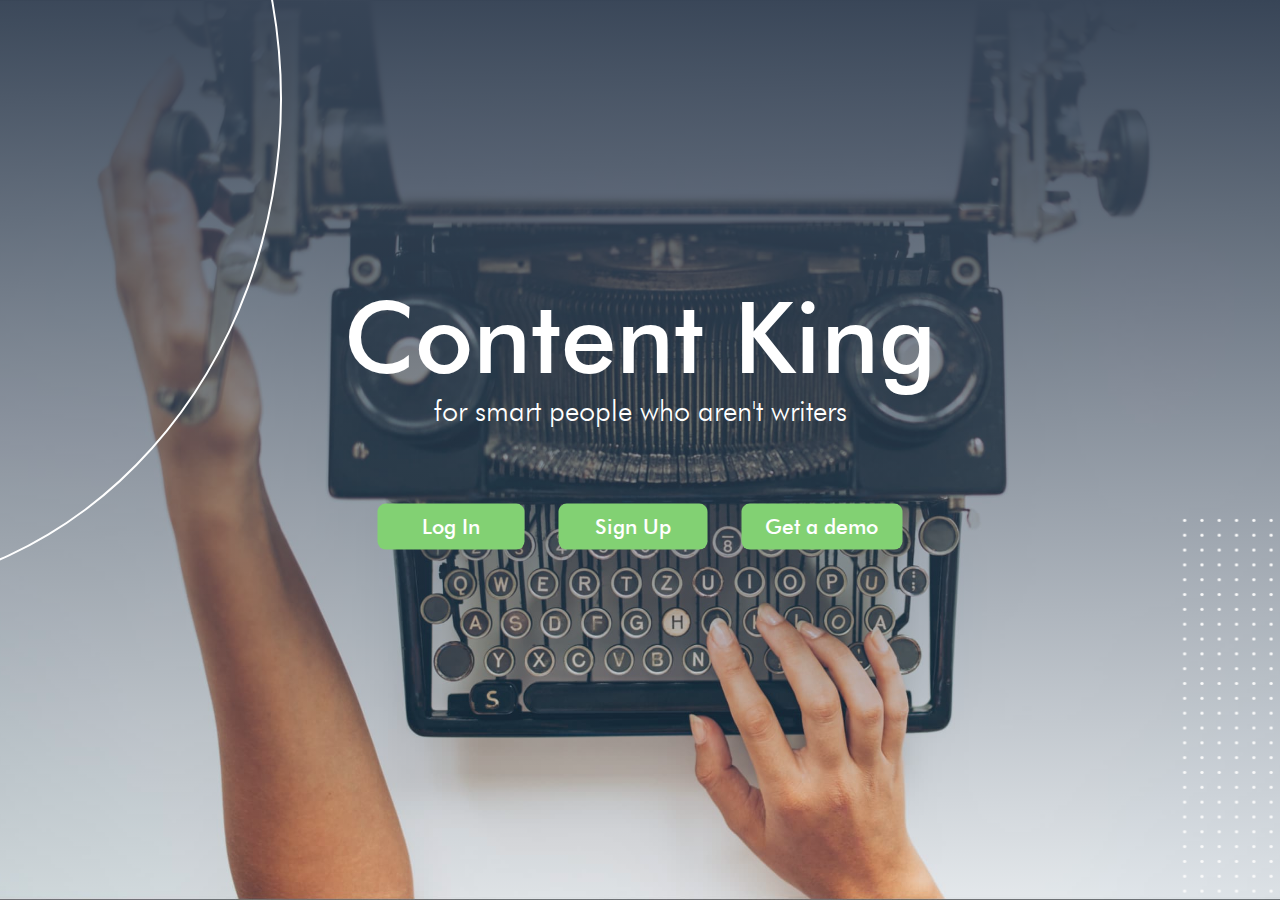
<file: index.html>
<!DOCTYPE html>
<html class="html">
<head>
  <title>Landing</title>
  <meta name="keywords" content="Project_2">
  <meta name="description" content="Project_2">
  <meta name="author" content="Project_2">
  <meta charset="utf-8">
  <meta name="viewport" content="width=device-width,initial-scale=1.0">
  <link rel="stylesheet" type="text/css" href="./assets/css/style.css">
  <link rel="stylesheet" type="text/css" href="./assets/css/query.css">
  <link href="https://fonts.googleapis.com/css?family=Montserrat:400,500,600&display=swap" rel="stylesheet">
</head>

<body>
  <header class="landing-header">
    <div class="landing-dots"></div>
    <div class="landing-circule"></div>
    <div class="landing-header-box">
      <h1 class="landing-heading-h1">
        <span class="heading-main">Content King</span>
        <span class="heading-sub">for smart people who aren't writers</span>
      </h1>
      <div class="landing-nav-box">
        <a href='login.html' class="btn btn-left">Log In</a>
        <a href='signup.html' class="btn btn-mid">Sign Up</a>
        <a href='#' class="btn btn-right">Get a demo</a>
      </div>
    </div>
  </header>
  
  <!-- <script src="./assets/js/app.js"></script> -->
</body>
</html>
</file>
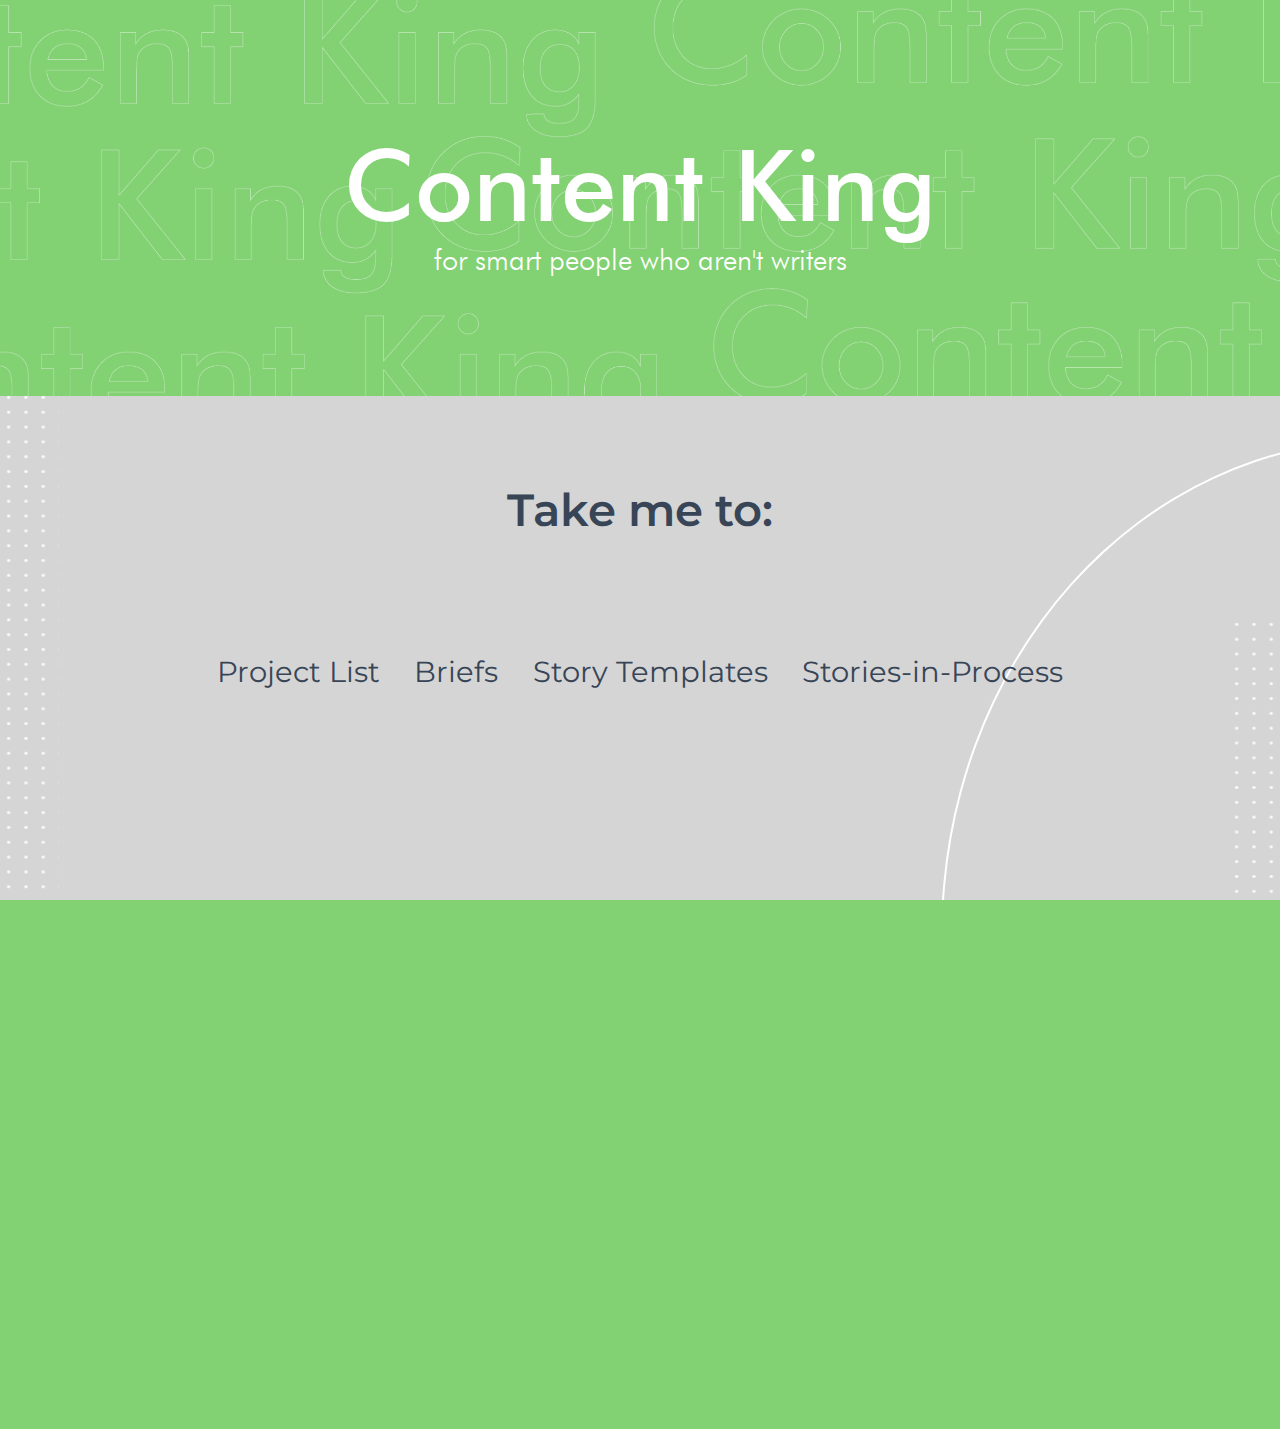
<file: content.html>
<!DOCTYPE html>
<html class="html">
<head>
  <title>Content</title>
  <meta name="keywords" content="Project_2">
  <meta name="description" content="Project_2">
  <meta name="author" content="Project_2">
  <meta charset="utf-8">
  <meta name="viewport" content="width=device-width,initial-scale=1.0">
  <link rel="stylesheet" type="text/css" href="./assets/css/style.css">
  <link rel="stylesheet" type="text/css" href="./assets/css/query.css">
  <link href="https://fonts.googleapis.com/css?family=Montserrat:400,500,600&display=swap" rel="stylesheet">
</head>

<body class="content-overlay">
  <header class="content-header">
    <h1 class="content-heading-h1">
        <span class="heading-main">Content King</span>
        <span class="heading-sub">for smart people who aren't writers</span>
    </h1>
  </header>

  <main>
    <div class="content-links">
        <div class="content-circule"></div>
        <div class="content-dots-right"></div>
        <div class="content-dots-left"></div>
        <h2 class="content-heading-h2">Take me to:</h2>  
            <ul class="content-order">
                <li><a href="#">Project List</a></li>
                <li><a href="form.html">Briefs</a></li>
                <li><a href="#">Story Templates</a></li>
                <li><a href="#">Stories-in-Process</a></li>
            </ul>
      </div>
  </main>
  <!-- <script src="./assets/js/app.js"></script> -->
</body>
</html>
</file>
<file: assets/css/style.css>
/* ----------------------------------------------- */
/* BASIC SETUP */
/* ----------------------------------------------- */

*,
*::after,
*::before {
  margin    : 0;
  padding   : 0;
  box-sizing: inherit;
}

@font-face {
  font-family: 'Futura Lt BT';
  src        : url('../../fonts/FuturaBT-Light.eot');
  src        : url('../../fonts/FuturaBT-Light.eot?#iefix') format('embedded-opentype'),
    url('../../fonts/FuturaBT-Light.woff2') format('woff2'),
    url('../../fonts/FuturaBT-Light.woff') format('woff'),
    url('../../fonts/FuturaBT-Light.ttf') format('truetype'),
    url('../../fonts/FuturaBT-Light.svg#FuturaBT-Light') format('svg');
  font-weight: 300;
  font-style : normal;
}

@font-face {
  font-family: 'Futura Md BT';
  src        : url('../../fonts/FuturaBT-Medium.eot');
  src        : url('../../fonts/FuturaBT-Medium.eot?#iefix') format('embedded-opentype'),
    url('../../fonts/FuturaBT-Medium.woff2') format('woff2'),
    url('../../fonts/FuturaBT-Medium.woff') format('woff'),
    url('../../fonts/FuturaBT-Medium.ttf') format('truetype'),
    url('../../fonts/FuturaBT-Medium.svg#FuturaBT-Medium') format('svg');
  font-weight: 500;
  font-style : normal;
}

html {
  font-size   : 62.5%;
  overflow-x  : hidden;
}

body {
  font-family: 'Montserrat', sans-serif;
  font-weight: 400;
  box-sizing : border-box;
  color      : white;
  line-height: 1.7;
}

/* ----------------------------------------------- */
/* LANDING PAGE */
/* ----------------------------------------------- */

.landing-header {
  background-image   : linear-gradient(181deg, #384557 0%, #242C3700 100%), url('../img/Canva\ -\ Let\'s\ write\ a\ story@2x.jpg');
  background-position: center;
  background-size    : cover;
  background-repeat  : no-repeat;
  height             : 100vh;
  position           : relative;
}

.landing-dots,
.content-dots-right,
.content-dots-left {
  background-image: radial-gradient(#FAFAFA 9%, transparent 18%);
  position        : absolute;
  background-size : 2.1rem 1.8rem;
}

.content-dots-left {
  bottom: 0;
  left  : 0;
  height: 56.7vh;
  width : 7.1rem;
}

.content-dots-right {
  bottom: 0;
  right : 0;
  height: 31.5vh;
  width : 6.3rem;
}

.landing-dots {
  bottom: 0;
  right : 0;
  height: 43vh;
  width : 12.6rem;
}

.landing-circule {
  border       : 2px solid white;
  border-radius: 50%;
  position     : absolute;
  top          : -44vh;
  left         : -47vw;
  width        : 69vw;
  height       : 110vh;
}

.landing-header-box {
  position         : absolute;
  top              : 46.5%;
  left             : 50%;
  -webkit-transform: translate(-50%, -50%);
  transform        : translate(-50%, -50%);
  white-space      : nowrap;
  text-align       : center;
}

.landing-heading-h1 {
  margin-bottom: 8.3rem;
}

.heading-main {
  display    : block;
  font-family: 'Futura Md BT';
  font-weight: 500;
  font-size  : 12rem;
  line-height: 1;
}

.heading-sub {
  display    : block;
  font-family: 'Futura Lt BT';
  font-weight: 300;
  font-size  : 3.5rem;
}

.landing-nav-box {
  display         : -webkit-box;
  display         : flex;
  -webkit-box-pack: space-evenly;
  justify-content : space-evenly;
}

.btn,
.btn:link,
.btn:visited {
  background     : #82D173;
  font-size      : 2.5rem;
  border-radius  : 1rem;
  font-family    : 'Futura Md BT';
  font-weight    : 500;
  color          : white;
  border         : none;
  cursor         : pointer;
  text-decoration: none;
  line-height    : 1.3;
}

.btn:hover {
  color: #33522D
}

.btn:active {
  outline: none
}

.btn-left {
  padding: 1.2rem 5.4rem
}

.btn-mid {
  padding: 1.2rem 4.4rem
}

.btn-right {
  padding: 1.2rem 2.9rem
}


/* ----------------------------------------------- */
/* CONTENT KING PAGE */
/* ----------------------------------------------- */

.content-header {
  background-image   : url('../img/king@2x\ \(2\).png');
  background-position: center;
  background-size    : cover;
  background-repeat  : no-repeat;
  height             : 44vh;
  position           : relative;
}

.content-circule {
  position     : absolute;
  border-radius: 50%;
  top          : 48.8vh;
  left         : 73.5vw;
  width        : 69vw;
  height       : 110vh;
  border       : 2px solid #FFFFFF;
}

.content-overlay {
  background: #82D173;
  z-index   : 30;
  position  : relative;
  overflow  : hidden;
}

.content-heading-h1 {
  position         : absolute;
  top              : 53%;
  left             : 50%;
  -webkit-transform: translate(-50%, -50%);
  transform        : translate(-50%, -50%);
  white-space      : nowrap;
  text-align       : center;
}

.content-links {
  background-color: #D5D5D5;
  height          : 56vh;
  text-align      : center;
}

.content-heading-h2 {
  font-size     : 5.5rem;
  color         : #384557;
  padding-top   : 8.3vh;
  padding-bottom: 11vh;
  font-weight   : 600;
}

.content-order {
  display         : -webkit-box;
  display         : flex;
  -webkit-box-pack: center;
  justify-content : center;
  flex-wrap       : wrap;
  font-size       : 3.5rem;
  list-style      : none;
  position        : relative;
  z-index         : 20;
  width           : 90%;
  margin          : 0 auto;
}

.content-order li:not(:last-child) {
  margin-right: 4.2rem
}

.content-order li a:link,
.content-order li a:visited {
  text-decoration   : none;
  color             : #384557;
  -webkit-transition: all 0.2s;
  transition        : all 0.2s;
}

.content-order li a:hover,
.content-order li a:active {
  border-bottom: 2px solid #6ED069;
  color        : #6ED069;
}
 
/* ----------------------------------------------- */
/* LOGIN PAGE */
/* ----------------------------------------------- */

.login-wrapper {
  display: flex;
}
.login-main-background {
  background: url("../img/Login/63.jpg") no-repeat;
  height: 100vh;
  width: 57%;
  z-index: 0;
  position: relative;
  display: flex;
  flex-direction: column;
  background-size: cover;
  background-position: center;
}
.login-main-heading {
  margin-top: 179px;
  margin-bottom: 11px;
}
.login-main-background .login-main-heading {
  text-align: center;
  z-index: 10;
  letter-spacing: 0;
  color: #ffffff;
  opacity: 1;
  font-family: "Futura Md BT";
  font-size: 89px;
  height: 107px;
  margin-bottom: 21px;
}
.login-main-background .login-main-desc {
  align-self: center;
  z-index: 10;
  font-family: "Futura Lt BT";
  letter-spacing: 1.32px;
  color: #ffffff;
  opacity: 1;
  font-size: 33px;
  height: 40px;
  width: 520px;
}

.login-main-background:after {
  content: "";
  background: rgba(56, 69, 87, 1) 0% 0% no-repeat padding-box;
  mix-blend-mode: multiply;
  width: 100%;
  height: 100vh;
  opacity: 0.73;
  top: 0;
  left: 0;
  display: block;
  z-index: 1;
  position: absolute;
}
.dots-positioning-background {
  background-size: 2.3rem 2rem;
  position: absolute;
  right: 0;
  bottom: 0;
  width: 444px;
  height: 115px;
  opacity: 0.7;
  z-index: 10;
}

.dots-positioning-form {
  background-size: 2.3rem 2rem;
  position: absolute;
  top: -138px;
  right: 0;
  width: 360px;
  height: 395px;
  opacity: 0.7;
  z-index: 10;
}
.dots {
  background-image: radial-gradient(#fafafa 12%, transparent 18%);
  position: absolute;
}
.login-form-div {
  width: 43%;
  background: #d5d5d5 0% 0% no-repeat padding-box;
  border: 1px solid #707070;
  opacity: 1;
  display: flex;
  flex-direction: column;
  justify-content: center;
}

.Login-form {
  align-self: center;
  margin-top: 250px;
}

.Login-form input {
  background: #ffffff 0% 0% no-repeat padding-box;
  box-shadow: 3px 3px 20px #00000029;
  border-radius: 10px;
  opacity: 1;
  width: 412px;
  height: 61px;
  font-size: 18px;
  font-family: "Montserrat", sans-serif;
  color: #384557;
  text-align: left;
  letter-spacing: 0;
  text-align: left;
  border: none;
}

.forgot-pass {
  margin-top: 10px;
  margin-left: 240px;
  font-size: 15px;
  height: 19px;
  text-align: right;
  font-family: "Montserrat", sans-serif;
  letter-spacing: 0;
  color: #384557;
  opacity: 0.8;
  text-decoration: none;
}
.forgot-pass:hover {
  cursor: pointer;
}

.login-socials {
  display: flex;
  margin-top: 70px;
  justify-content: space-evenly;
  position: relative;
}

.login-button {
  align-self: center;
  width: 208px;
  height: 65px;
  background: #82d173 0% 0% no-repeat padding-box;
  border-radius: 10px;
  opacity: 1;
  text-align: center;
  font-size: 25px;
  font-family: "Futura Md BT";
  letter-spacing: 0;
  color: #ffffff;
  border: none;
  outline: none;
  cursor: pointer;
}

.login-button:hover {
  transition: all 0.6s ease-in-out;
  transform: scale(1.1);
}

.social-or {
  align-self: center;
  width: 19px;
  height: 22px;
  text-align: left;
  letter-spacing: 0;
  color: #384557;
  opacity: 0.8;
  font-size: 18px;
}
.login-social-logos {
  align-self: center;
  width: 36px;
  height: 36px;
  background: #384557 0% 0% no-repeat padding-box;
  opacity: 1;
  text-align: center;
  border-radius: 8px;
  font-size: 24px;
  cursor: pointer;
}
.login-gmail {
  margin-top: 10px;
}

.login-gmail-logo {
  align-self: center;
  font-size: 24px;
  width: 36px;
  height: 36px;
  background: #384557 0% 0% no-repeat padding-box;
  text-align: center;
  border-radius: 8px;
  opacity: 1;
}

.login-in-logo {
  align-self: center;
  width: 36px;
  height: 36px;
  background: #384557 0% 0% no-repeat padding-box;
  border-radius: 8px;
  opacity: 1;
  font-size: 10px;
}
.login-in {
  text-align: center;
  font-size: 10px;
}
.fa-color {
  color: #d5d5d5;
}
.logos:hover {
  background-color: #de8015;
}
.forgot-main-div {
  height: 100vh;
  width: 100%;
  background-color:#3E6181;
  display: flex;
  flex-direction: column;
  justify-content: flex-start;
  align-items: center;
}
.forget-key-img {
  width: 150px;
  height: 150px;
  margin-top: 150px;
}
.forget-key-img:hover {
  cursor: pointer;
}
.forgot-pass-p {
  font-size: 20px;
}
.forgot-input {
  margin-top: 3rem;
  width: 30rem;
  height: 5rem;
  border-radius: 10px;
  background: #ffffff 0% 0% no-repeat padding-box;
  box-shadow: 3px 3px 20px #00000029;
  opacity: 1;
  outline: none;
  font-family: "Montserrat", sans-serif;
  border: none;
  padding: 1.7rem;
  font-size: 1.4rem;
  position: relative;
  z-index: 999999;
}

canvas {
  display: block;
}

#particles-js {
  position: absolute;
  width: 100%;
  height: 100%;
}
/* ----------------------------------------------- */
/* SIGN UP PAGE */
/* ----------------------------------------------- */

.flex {
  display: flex;
}
.king-sign-up-background-container {
  flex: 1 1 55%;
  background: url("../img/tianjin-binhai-library-china-mvrdv-5a095f15bc0b1__880@2x.jpg");
  background-position: bottom;
  background-size: cover;
  mix-blend-mode: overlay;
  position: relative;

}
.overlay-king {
  position: absolute;
  top: 0;
  left: 0;
  right: 0;
  bottom: 0;
  width: 100%;
  height: 100%;
  background: #384557 0% 0% no-repeat padding-box;
  opacity: .3;
  z-index: -1;
}
.sign-up-title-container {
  text-align: center;
  padding-top: 7vh;
  line-height: 1.5;
  height: 100vh;
}
.sign-up-header-title {
  font-size: 8.9rem;
  font-family: "Futura Md BT";
}
.sign-up-header-parag {
  font-family: "Futura Lt BT";
  font-size: 3.3rem;
  letter-spacing: 0.132rem;
}
.king-sign-up-form {
  position: relative;
  flex: 1 1 44%;
  background: #d5d5d5 0% 0% no-repeat padding-box;
  border: 1px solid #707070;
  justify-content: center;
  align-items: center;
}
.king-sign-up-form-form-container {
  width: 70%;
  padding-top: 12vh;
}
.dots {
  background-image: radial-gradient(#fafafa 12%, transparent 18%);
  position: absolute;
}
.king-sign-up-form-dots {
  background-size: 2.3rem 2rem;
  top: 0;
  right: 0;
  height: 10.3rem;
  width: 56%;
  opacity: 0.7;
}
.flex-input-sign-up {
  display: flex;
  align-items: center;
  color: #384557;
  font-size: 1.2rem;
  font-family: "Montserrat", sans-serif;
  margin-bottom: 1rem;
}
.sign-up-input {
  height: 5.5rem;
  width: 100%;
  background: #ffffff 0% 0% no-repeat padding-box;
  box-shadow: 0.3rem 0.3rem 2rem #00000029;
  border-radius: 1rem;
  opacity: 1;
  outline: none;
  font-family: "Montserrat", sans-serif;
  padding-left: 1.4rem;
  font-size: 1.8rem;
  border: none;
  margin-bottom: 1.5rem;
}
.sign-up-last {
  margin-bottom: 1rem;
}

.sign-up-input:focus {
  transition: 0.3s ease-out;
}
input::-webkit-input-placeholder {
  color: #384557;
  opacity: 0.8;
}
input:-moz-placeholder {
  color: #384557;
  opacity: 0.8;
}
input::-moz-placeholder {
  color: #384557;
  opacity: 0.8;
}
input:-ms-input-placeholder {
  color: #384557;
  opacity: 0.8;
}
.cbx {
  -webkit-user-select: none;
  user-select: none;
  cursor: pointer;
}
.cbx span {
  display: inline-block;
  vertical-align: middle;
  transform: translate3d(0, 0, 0);
}
.cbx span:first-child {
  /* border: none; */
  position: relative;
  width: 1.8rem;
  height: 1.8rem;
  border-radius: 0.3rem;
  transform: scale(1);
  vertical-align: middle;
  border: 0.20000000298023224px solid #707070;
  box-shadow: 0.1rem 0.1rem 0.6rem #00000029;
  transition: all 0.2s ease;
}
.cbx span:first-child svg {
  position: absolute;
  top: 0.35rem;
  left: 0.29rem;
  fill: none;
  stroke: #ffffff;
  stroke-width: 2;
  stroke-linecap: round;
  stroke-linejoin: round;
  stroke-dasharray: 1.6rem;
  stroke-dashoffset: 1.6rem;
  transition: all 0.3s ease;
  transition-delay: 0.1s;
  transform: translate3d(0, 0, 0);
  width: 1.3rem;
  height: 1rem;
}
.cbx span:first-child:before {
  content: "";
  width: 100%;
  height: 100%;
  background: #ffffff;
  display: block;
  transform: scale(0);
  opacity: 1;
  border-radius: 50%;
}
.cbx span:last-child {
  background-color: #ffffff;
  padding-left: 0.8rem;
}
.inp-cbx:checked + .cbx span:first-child {
  background: #384557;
  border-color: #384557;
  animation: wave 0.2s ease;
}
.inp-cbx:checked + .cbx span:first-child svg {
  stroke-dashoffset: 0;
}
.inp-cbx:checked + .cbx span:first-child:before {
  transform: scale(2.2);
  opacity: 0;
  transition: all 0.6s ease;
}
.ckb-agree {
  margin-left: 1rem;
}

@keyframes wave {
  50% {
    transform: scale(0.9);
  }
}
.container-sign-up-form-btns {
  display: flex;
  align-items: center;
  justify-content: space-between;
  padding-top: 3rem;
}
.span-or {
  color: #384557;
  font-size: 1.8rem;
  padding: 0 1rem;
}
.btn {
  background: #82d173;
  font-size: 2.5rem;
  border-radius: 1rem;
  font-family: "Futura Md BT";
  font-weight: 500;
  color: white;
  border: none;
  cursor: pointer;
  outline: none;
}
.sign-up-button {
  padding: 1.5rem 5.5rem;
  white-space: nowrap;
}
.sign-up-social-media a {
  background-color: #de8015;
  height: 3.6rem;
  width: 3.6rem;
  border-radius: 1rem;
  justify-content: center;
  align-items: center;
  display: flex;
  color: #d5d5d5;
  cursor: pointer;
}
.sign-up-social-media a i {
  font-size: 2.4rem;
}
.sign-up-social-media a:not(:last-child) {
  margin-right: 1.2rem;
}


/* ----------------------------------------------- */
/* FORM PAGE */
/* ----------------------------------------------- */

/* UTILITY CLASSES FOR*/
.font-16 {
    font-size: 1.85rem;
}

.font-12 {
    font-size: 1.5rem;
}

.btn-primary {
    outline         : none;
    bottom          : 1rem;
    border          : none;
    border-radius   : 0.5rem;
    padding         : 0.7rem 1.5rem;
    background-color: #82D173;
    color           : white;
    cursor          : pointer;
}

/* END OF UTILITY CLASSES */
.template-wrapper {
    position: relative;
    background-color: #D5D5D5;
    width           : 100%;
    height: 100vh;
}

.template-container {
    display         : flex;
    position        : relative;
    justify-content : center;
    width           : 100%;
    background-color: transparent;
    padding-bottom: 3rem;
}

.form-container {
    display       : flex;
    width         : 65.5rem;
    margin-top    : 3rem;
    margin-bottom : 3.5rem;
    flex-direction: column;
    align-items   : center;
    background    : #F1F1F1;
    box-shadow    : -10px 10px 20px 2px #B9B9B9;
    position      : relative;
}

.form-one {
    position: relative;
    display : block;
    height  : 100%;
    width   : 50rem;
}

.version-number {
    margin-top: 4.5rem;
}

.form-label,
.ingress-label {
    display    : flex;
    color      : #384557;
    font-family: 'Times New Roman', 'Regular';
}

.form-label {
    margin-bottom: 0.8rem;
}

.ingress-label {
    margin-bottom: 0.3rem;
}

.star {
    display        : flex;
    align-items    : center;
    justify-content: center;
    font-size      : 0.8rem;
    color          : #82D173;
    margin-right   : 0.4rem;
}

.form-textarea,
.form-input {
    resize       : none;
    border       : none;
    border-radius: 0.6rem;
    outline      : none;
    padding      : 1.15rem;
    color        : #384557;
    box-shadow   : 3px 3px 10px 0 #00000014;
    font-family  : 'Times New Roman', 'Regular';
}

.form-textarea:focus,
.form-input:focus {
    box-shadow: 0 0 0 0.5px #82D173;
}

.form-input {
    width        : 28.7rem;
    margin-bottom: 2rem;
    font-size    : 1.6rem;
}

.headline-input-wrapper,
.subhead-input-wrapper {
    position: relative;
    display : inline;
}

.text-area-one-wrapper,
.text-area-two-wrapper {
    position: relative;
}

.warning,
.empty-warning {
    display         : flex;
    background-color: white;
    box-shadow      : -0.3rem 0.3rem 0.8rem 0.1rem #00000014;
    padding         : 0.5rem;
    border-radius   : 0.6rem;
    position        : absolute;
    transition      : all 1s ease-out;
}

.warning {
    width: 33rem;
}

.empty-warning {
    width: 20rem;
}

.warning-container {
    display : block;
    width   : 100%;
    position: absolute;
}

.input-warning {
    top : -37.5px;
    left: 97%;
}

.input-empty-warning {
    top : -52.5px;
    left: 97%;
}

.text-area-empty-warning,
.text-area-warning {
    top : -37.5px;
    left: 92.5%;
}

.warning i,
.empty-warning i {
    color    : #DC0B0B;
    font-size: 2.5rem;
    margin   : 0 1.5rem 0 0.3rem
}

.warning-icon {
    display        : flex;
    justify-content: center;
    align-items    : center;
}

.warning-title {
    color    : #DC0B0B;
    font-size: 1rem;
}

.warning-text {
    color    : #3b495c;
    font-size: 1rem;
}

.form-textarea {
    width: 95%;
}

.text-area-one {
    margin-bottom: 2.0rem;
    font-size    : 1.5rem;
}

.text-area-two {
    font-size: 1.5rem;
}

.sendBtn {
    margin-top   : 7.5rem;
    margin-bottom: 5rem;
}

/* PAGE 2 */

.text-wrapper {
    height          : auto;
    width           : 50rem;
    background-color: white;
    color           : #384557;
    padding-left    : 1.4rem;
    padding-right   : 3.3rem;
    margin-top      : 7.6rem;
    box-shadow      : -8px 8px 17px 2px #B9B9B9;
    border-radius   : 0.6rem;
}

.btn-container {
    display        : flex;
    width          : 50rem;
    justify-content: flex-start;
}

.btn-wrapper {
    display        : flex;
    width          : 50rem;
    justify-content: flex-start;
}

.back-btn {
    color      : white;
    margin-left: 2rem;
    margin-top : 7.5rem;
    display    : inline-block;
}

.submitBtn {
    margin-top: 7.5rem;
    display   : inline-block;
}

.back-btn-absolute {
    position   : absolute;
    margin-left: 8rem;
}

.submitBtn-absolute {
    position: absolute;
}

.btn-container-absolute {
    position: absolute;
    bottom  : 0;
}

.btn-wrapper-absolute {
    position: absolute;
    bottom  : 10%;
}

.headline-text,
.subhead-text {
    word-wrap    : break-word;
    margin-bottom: 5.5rem;
}

.headline-text {
    word-wrap : break-word;
    margin-top: 3.3rem;
}

.headline-ingress-text {
    word-wrap    : break-word;
    margin-bottom: 11.2rem;
}

.subhead-ingress-text {
    word-wrap    : break-word;
    margin-bottom: 5.6rem;
}

.download-icon {
    margin-top      : 1.3rem;
    margin-bottom   : 5rem;
    padding         : 0.5rem 1.5rem;
    border-radius   : 0.9rem;
    background-color: white;
    color           : #384557;
    box-shadow      : 0 3px 3px 2px #00000014;
    font-size       : 1.5rem;
}

.mb-5 {
    margin-bottom: 5rem;
}

/* DOTS */
.landing-dots {
    background-image: radial-gradient(#FAFAFA 9%, transparent 18%);
    position        : absolute;
    background-size : 2.1rem 1.8rem;
}

.dots-text-left {
    bottom: 0;
    left  : 0;
    height: 37%;
    width : 9%;
}

.dots-text-right {
    top   : 0;
    right : 0;
    height: 23%;
    width : 7%;
}

.sign-in-icon {
  position: absolute;
}

.g-signin2 {
  position: absolute;
  opacity: 0;
  z-index: 10;
}

.abcRioButton.abcRioButtonLightBlue {
  width: 36px!important;
}
</file>
<file: assets/css/query.css>
@media only screen and (max-width: 1400px) {
    .html {font-size: 51.5%}
    .king-sign-up-background-container .sign-up-title-container {
        padding-top: 10vh;
      }    
} 

@media only screen and (max-width: 1200px) {
    .king-sign-up-background-container .sign-up-title-container {
      padding-top: 13vh;
    }
    .sign-up {
      font-size: 48.5%;
    }
}

@media only screen and (max-width: 1040px) {
    .sign-up {
        font-size: 45.5%;
    }
    .king-sign-up-background-container .sign-up-title-container {
        padding-top: 15vh;
    }
    .inp-cbx:checked + .cbx span:first-child svg {
        top: 0.35rem;
        left: 0.19rem;
        width: 1.4rem;
        stroke-dasharray: 2rem;
    }
}  

@media only screen and (max-width: 991px) {
    .heading-main {font-size: 11rem}
    .html {font-size: 45%}
    .king-sign-up-form .king-sign-up-form-form-container {
        width: 80%;
      }    
} 

@media (max-height: 915px ){
    .template-wrapper {height: auto}
}

@media only screen and (max-width: 854px) {
    .king-sign-up-background-container .sign-up-title-container {
      padding-top: 20vh;
    }
    .sign-up {
      font-size: 41.5%;
    }
}

@media (max-width: 767px ){
    .html {font-size: 37%}
    .content-heading-h2 {
        padding-top: 13vh;
        padding-bottom: 8vh;
    }
    .king-signup-container {
        flex-direction: column;
    }
    .king-sign-up-form {
        padding: 12vh 0;
    }
    .sign-up {
        font-size: 40%;
    }    
}

@media (max-width: 525px ){
    .heading-main {font-size: 10rem}
    .landing-heading-h1 {margin-bottom: 5rem}
    .landing-dots {height: 36vh}
    .content-order {font-size: 3rem}
    .content-links .content-order li{margin: 0 1.8rem;}

    .landing-circule {
        top: -65vh;
        left: -46vw;
        width: 73vw;
        height: 105vh;
    }
}
</file>
